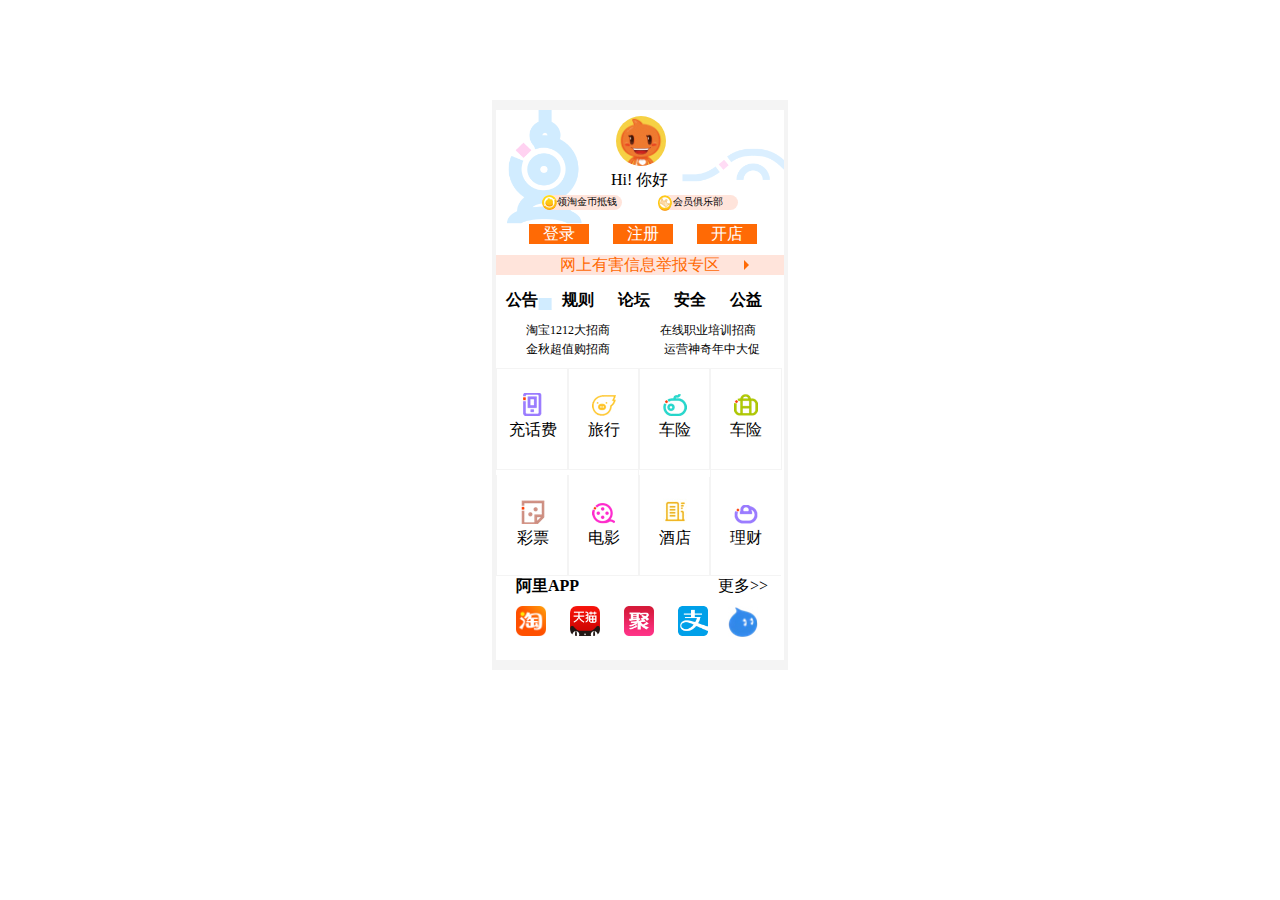
<file: 高级班作业/index.html>
<!DOCTYPE html>
<html>
	<head>
		<meta charset="utf-8" />
		<title></title>
		<link rel="stylesheet" type="text/css" href="css/淘宝首页.css"/>
	</head>
	<body>
		<div class="bigbox">
			<div class="box" >
				<img class="touxiang" src="img/头像.JPG"/>
				<p class="nihao">Hi! 你好</p>
				<div>
					<span id="jbi1" ><img style="position: relative; border-radius: 15px;" src="img/金币-1.jpg"/><span style="text-align: center; display: block; position: relative;top: -17px; left: 5px;height: 1px;">领淘金币抵钱</span></span>
					<span id="jbi2"><img style="position: relative; border-radius: 15px;" src="img/金币1.jpg"/><span style="text-align: center; display: block; position: relative;top: -18px; left: 0px;height: 1px;">会员俱乐部</span></span>
				</div>
				<div class="box1">
					<div style="height: 20px; width: 60px; background-color: #ff6a05; text-align: center; color: white">登录</div>
					<div style="height: 20px; width: 60px; background-color: #ff6a05; text-align: center; color: white">注册</div>
					<div style="height: 20px; width: 60px; background-color: #ff6a05; text-align: center; color: white">开店</div>
				</div>
				<div class="box2">
					<div style="color: #ff6a05;">网上有害信息举报专区</div>
					<div></div>
				</div>
				<div class="box3">
					<span>公告</span>
					<span>规则</span>
					<span>论坛</span>
					<span>安全</span>
					<span>公益</span>
				</div>
			</div>
			<div class="box4">
				<div>淘宝1212大招商</div>
				<div>在线职业培训招商</div>
				<div>金秋超值购招商</div>
				<div>运营神奇年中大促</div>
			</div>
			<div class="box5">
				<div id="xiaodianhua"><img src="img/小电话-1.jpg"/><br>充话费</div>
				<div id="zhutou"><img src="img/猪头.jpg"/><br>旅行</div>
				<div id="xiaoche"><img src="img/小车.jpg"/><br>车险</div>
				<div id="youxi"><img src="img/游戏.jpg"/><br>车险</div>
				<div id="caipiao"><img src="img/彩票.jpg"/><br>彩票</div>
				<div id="dianying"><img src="img/电影.jpg"/><br>电影</div>
				<div id="jiudian"><img src="img/酒店.jpg"/><br>酒店</div>
				<div id="licai"><img src="img/理财.jpg"/><br>理财</div>
			</div>
			<div class="box6">
				<p>阿里APP<span>更多>></span></p>
			</div>
			<div class="box7">
				<div id="tao"></div>
				<div id="tian"></div>
				<div id="ju"></div>
				<div id="zhi"></div>
				<div id="shui"></div>
			</div>
		</div>
	</body>
</html>
</file>
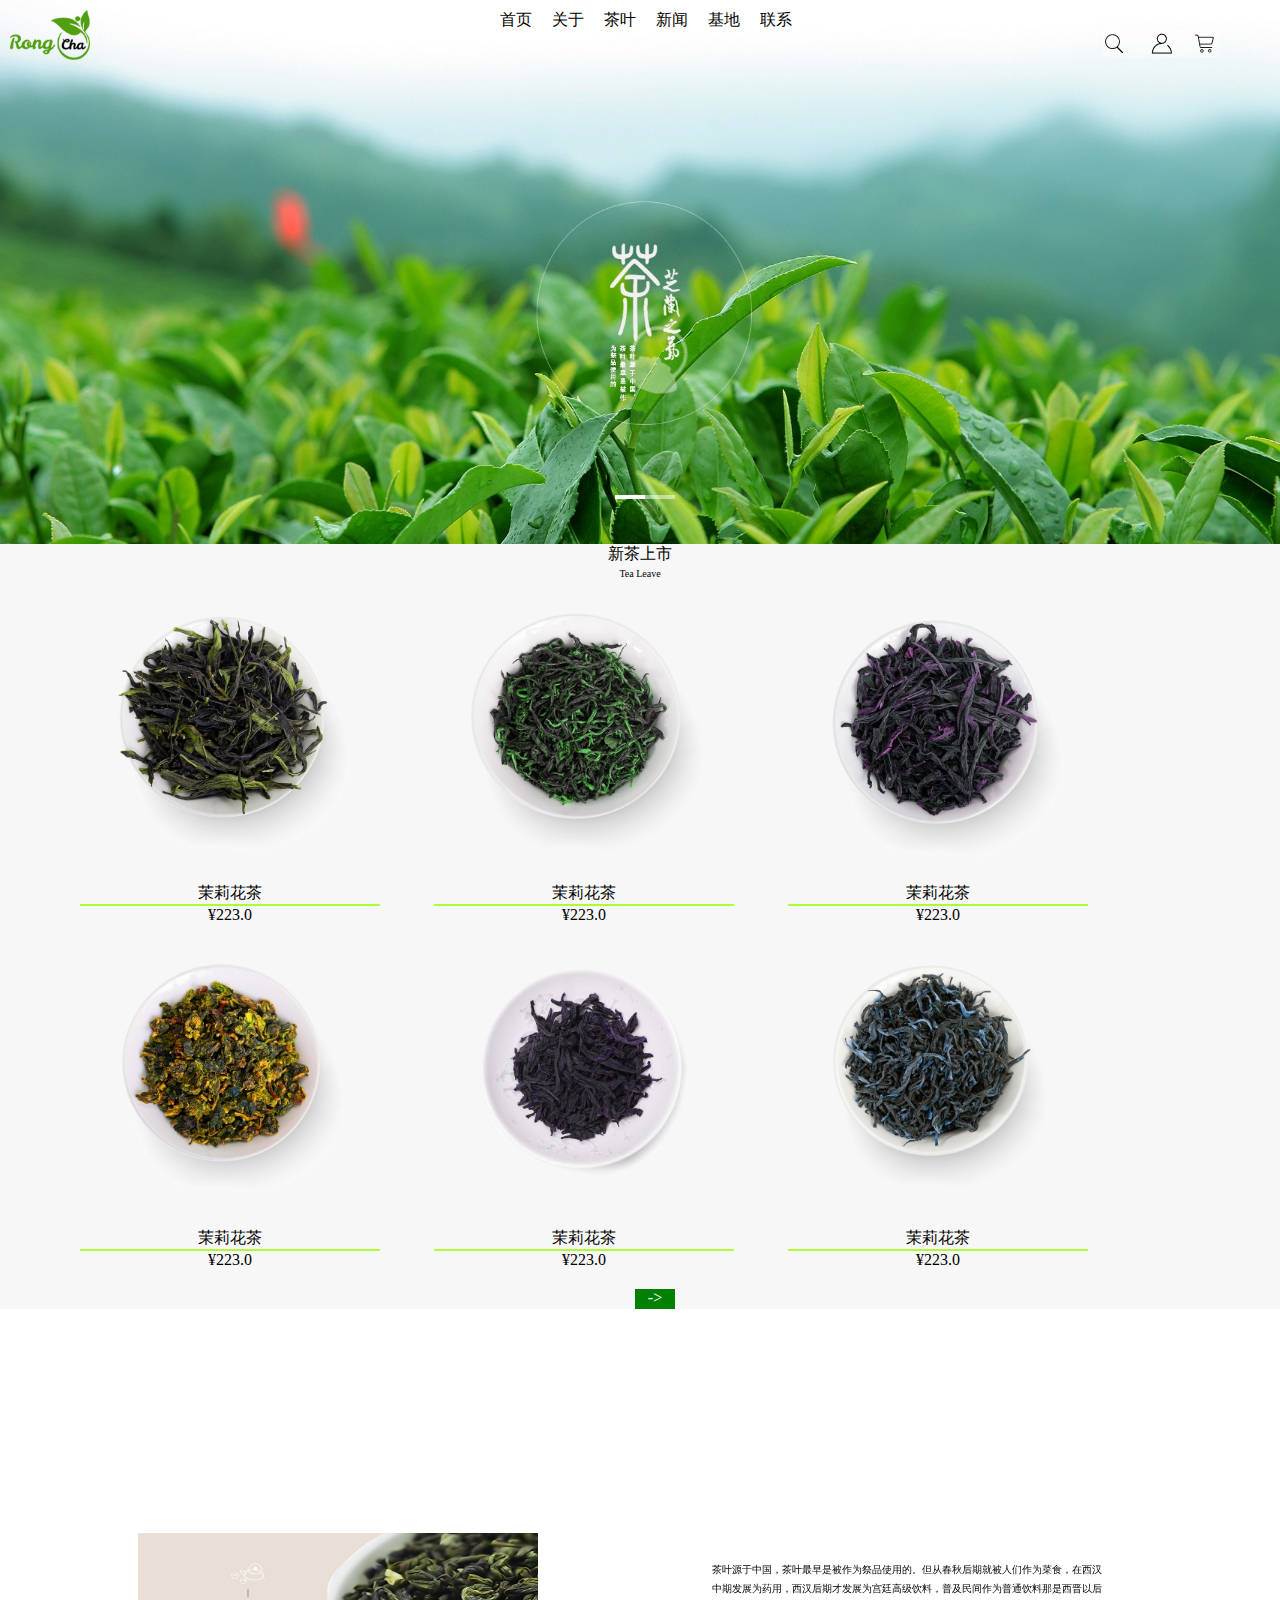
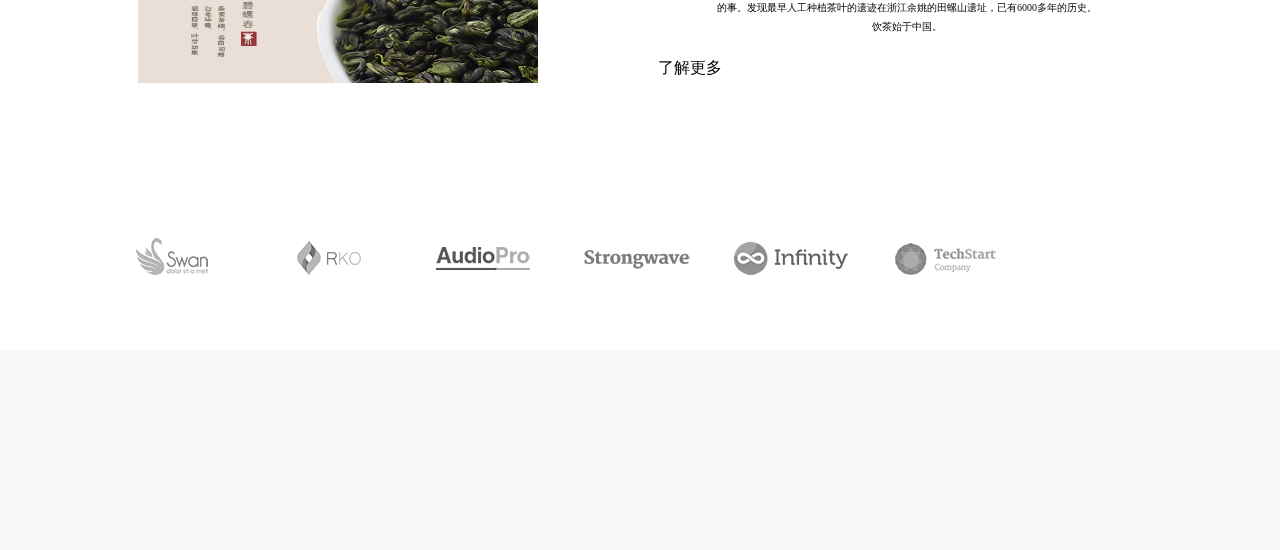
<file: Rang茶商城/Rang茶商城.html>
<!DOCTYPE html>
<html>
	<head>
		<meta charset="UTF-8">
		<title></title>
		<link rel="stylesheet" type="text/css" href="css/茶.css"/>
	</head>
	<body>
		<div>
			<div class="bigbox">
				<img style="width: 80px; height: 50px; position: absolute; top: 10px; left: 10px;" src="img/1.png"  />
				<ul class="list">
					<li>首页</li>
					<li>关于</li>
					<li>茶叶</li>
					<li>新闻</li>
					<li>基地</li>
					<li>联系</li>
				</ul>
				<img class="xiaotubiao" src="img/小图标.jpg"  />
				<div id="heng"></div>
				<div id="heng1"></div>
			</div>
			<div class="onebox" style="background-color: #f7f7f7;position: relative;top: -80px;">
				<p id="cha">新茶上市</p>
				<p id="tea">Tea Leave</p>
				<div>
					<div class="box">
						<img src="img/ia_100000003.jpg"  />
						<p>茉莉花茶</p>
						<span id="xian"></span>
						<p>¥223.0</p>
					</div>
					<div class="box">
						<img src="img/ia_100000004.jpg"  />
						<p>茉莉花茶</p>
						<span id="xian"></span>
						<p>¥223.0</p>
					</div>
					<div class="box">
						<img src="img/ia_100000005.jpg"  />
						<p>茉莉花茶</p>
						<span id="xian"></span>
						<p>¥223.0</p>
					</div>
					<div class="box">
						<img src="img/ia_100000006.jpg"  />
						<p>茉莉花茶</p>
						<span id="xian"></span>
						<p>¥223.0</p>
					</div>
					<div class="box">
						<img src="img/ia_100000007.jpg"  />
						<p>茉莉花茶</p>
						<span id="xian"></span>
						<p>¥223.0</p>
					</div>
					<div class="box">
						<img src="img/ia_100000008.jpg"  />
						<p>茉莉花茶</p>
						<span id="xian"></span>
						<p>¥223.0</p>
					</div>
					<span style="width: 100%;display: block; background-color: #f7f7f7;margin-top: 20px;">
						<div style="position: relative;; left: calc((100% - 120px)/2); width: 40px;height: 20px;background-color: green;color: white;text-align: center;">-></div>
					</span>
				</div>
			</div>
			<div class="box1"></div>
			<div>
				<div class="smallbox" style="position: relative;z-index: 10;">
					<p style="color: white;">关于我们</p>
					<p style="color: white;">About</p>
					<div class="smallbox1">
						<img src="img/ia_100000009.jpg"  />
						<div>
							<div class="zi">
								<div>茶叶源于中国，茶叶最早是被作为祭品使用的。但从春秋后期就被人们作为菜食，在西汉</div>
								<div>中期发展为药用，西汉后期才发展为宫廷高级饮料，普及民间作为普通饮料那是西晋以后</div>
								<div>的事。发现最早人工种植茶叶的遗迹在浙江余姚的田螺山遗址，已有6000多年的历史。</div>
								<div>饮茶始于中国。</div>
							</div>
							<div class="ljgd" ><p>了解更多</p></div>
						</div>
					</div>
				</div>
				<div class="e">
					<img src="img/ia_100000010.png"  />
					<img src="img/ia_100000011.png"  />
					<img src="img/ia_100000012.png"  />
					<img src="img/ia_100000013.png"  />
					<img src="img/ia_100000014.png"  />
					<img src="img/ia_100000015.png"  />
				</div>
				<div class="lxi">
					
				</div>
			</div>
		</div>
	</body>
</html>
</file>
<file: 高级班作业/css/淘宝首页.css>
*{
	margin: 0;
	padding: 0;
}
.bigbox{
	width: 288px;
	height: 550px;
	border-right: 4px solid #f4f4f4;
	border-left: 4px solid #f4f4f4;
	border-top: 10px solid #f4f4f4;
	border-bottom: 10px solid #f4f4f4;
	position: relative;
	margin: 100px auto;
	overflow: hidden;
}
.box{
	height: 200px;
	width: 320px;
	background-image: url(../img/背景.png);
	background-size: contain;
	overflow: hidden;
}
.nihao{
	position: absolute;
	top: 60px;
	left: 115px;
}
.touxiang{
	border-radius: 40px 40px 40px 40px;
	position:absolute;
	top: 6px;
	left:120px;
}
.box1{
	position: absolute;
	top: 114px;
	left: 23px;
	
}
.box1 div{
	display: inline-block;
	margin: 0 10px;
}
.box2{
	position: absolute;
	top: 145px;
	height: 20px ;
	width: 100%;
	background-color: #ffe4db;
	text-align: center;
}
.box2 div:nth-child(2){
	width: 0;
	height: 0;
	border: 5px solid transparent;
	border-left: 5px solid #ff6a05;
	position: absolute;
	top: 5px;
	right: 30px;
}
.box3{
	position: absolute;
	top: 180px;
}
.box3 span{
	font-weight: 700;
	margin: 0 10px;
}
.box4 div{
	display: inline-block;
	font-size: 12px;
	position: relative;
	top:10px;
}
.box4 div:nth-child(1){
	margin-left: 30px;
}
.box4 div:nth-child(2){
	margin-left: 46px;
}
.box4 div:nth-child(3){
	margin-left: 30px;
}
.box4 div:nth-child(4){
	margin-left: 50px;
}
.box5 div{
	display: inline-block;
	position: relative;
	top: 20px;
}
.box6{
	position: relative;
	top: 10px;
	margin-top: 10px;
	margin-left: 20px;
	height: 20px;
}
.box6 p{
	font-weight: 900;
}
.box6 span{
	font-weight: 300;
	float: right;
	padding-right: 16px;
}
.box7{
	position: relative;
	top: 10px;
	padding: 10px;
}
.box7 div{
	display: inline-block;
	margin-top: 15px;
	margin: 0 10px;
	margin-left:10px;
}
#jbi1,#jbi2{
	font-size: 10px;
}
#jbi1{
	display: inline-block;
	width: 80px;
	height: 15px;
	background-color: #ffe4db;
	border-radius: 10px 10px 10px 10px;
	position: absolute;
	top: 85px;
	left: 46px;
}
#jbi2{
	display: inline-block;
	width: 80px;
	height: 15px;
	background-color: #ffe4db;
	border-radius: 10px 10px 10px 10px;
	position: absolute;
	top: 85px;
	right: 46px;
}

#xiaodianhua{
	width: 71px;
	height: 76px;
	border: 1px solid #f4f4f4;
	text-align: center;
	padding-top: 24px;
}
#zhutou{
	width: 71px;
	height: 74px;
	border: 1px solid #f4f4f4;
	text-align: center;
	padding-top: 26px;
	margin: -6px;
}
#xiaoche{
	width: 71px;
	height: 75px;
	border: 1px solid #f4f4f4;
	text-align: center;
	padding-top: 25px;
}
#youxi{
	width: 71px;
	height: 75px;
	border: 1px solid #f4f4f4;
	text-align: center;
	padding-top: 25px;
	margin: -6px;
}
#caipiao{
	width: 71px;
	height: 75px;
	border: 1px solid #f4f4f4;
	border-top: 0px solid #f4f4f4;
	text-align: center;
	padding-top: 25px;
}
#dianying{
	width: 71px;
	height: 72px;
	border: 1px solid #f4f4f4;
	border-top: 0px solid #f4f4f4;
	text-align: center;
	padding-top: 28px;
	margin-left: -6px;
}
#jiudian{
	width: 71px;
	height: 77px;
	border: 1px solid #f4f4f4;
	border-top: 0px solid #f4f4f4;
	text-align: center;
	padding-top: 28px;
	margin-left: -6px;
}
#licai{
	width: 71px;
	height: 70px;
	border: 1px solid #f4f4f4;
	border-top: 0px solid #f4f4f4;
	border-right: 0px solid #f4f4f4;
	text-align: center;
	padding-top: 28px;
	margin-left: -6px;
}
#tao{
	width: 30px;
	height: 30px;
	background-image: url(../img/淘.png);
	background-size: contain;
	
}
#tian{
	width: 30px;
	height: 30px;
	background-image: url(../img/天猫.png);
	background-size: contain;
	
}
#ju{
	width: 30px;
	height: 30px;
	background-image: url(../img/聚.png);
	background-size: contain;
	
}
#zhi{
	width: 30px;
	height: 30px;
	background-image: url(../img/支.png);
	background-size: contain;
	
}
#shui{
	width: 30px;
	height: 32px;
	background-image: url(../img/水.jpg);
	background-size: contain;
	position: absolute;
	
}
</file>
<file: Rang茶商城/css/茶.css>
*{
	margin: 0;
	padding: 0;
}
html,body{
	height: 100%;
}
.bigbox{
	position: relative;
	width: 100%;
	height: 750px;
	background-image: url(../img/2.jpg);
	background-size: contain;
	background-repeat: no-repeat;
	z-index: 10;
}
.list{
	font-size: 0;
	list-style: none;
	padding-left: calc((100% - 300px)/2);
	padding-top: 10px;
}
.list li{
	margin: 0 10px;
	float: left;
	font-size: 16px;
	font-weight: 400;
	/*text-align: center;*/
	
}
.xiaotubiao{
	position: absolute;
	top: 30px;
	right: 60px;
}
.onebox{
	z-index: 10;
	position: relative;
}
.onebox div{
	display:inline-block;
	margin: 0 10px;
	margin-left: 40px;
}
.box{
	width: 300px;
	height: 300px;
}
.box img{
	width: 300px;
	height: 300px;
}
.box p{
	text-align: center;
}
.box1{
	width: 100%;
	height: 110%;
	background-image: url(../img/ia_100000022.jpg);
	background-size: contain;
	background-repeat: no-repeat;
	position: fixed;
	top: 0px;
	z-index: 1;
}
.smallbox{
	text-align: center;
	position: relative;
	top: 80px;
}
.smallbox1{
	width: 80%;
	height: 200px;
	background: white;
	position: relative;
	left: 10%;
	
}
.smallbox1 img{
	width: 400px;
	height: 150px;
	position: absolute;
	left: 10px;
	top: calc((200px - 150px)/2);
	
}
.zi{
	font-size: 10px;
	position: absolute;
	right: 50px;
	top: 50px;
}
.zi div{
	margin: 5px auto;
}

.ljgd {
	position: relative;
	bottom: -150px;
}
.ljgd p{
	position: relative;
	right: -50px;
}
.e{
	background-color: white;
	position: relative;
	top: 150px;
	z-index: 10;
	width: 100%;
	height: 172px;
	padding-left: 100px;
}
.e img{
	position: relative;
	top: 50px;
}
.lxi{
	position: relative;
	z-index: 10;
	top: 150px;
	width: 100%;
	height: 200px;
	background-color: #f7f7f7;
}
#heng{
	position: absolute;
	top: 66%;
	left: calc((100% - 50px)/2);
	height: 4px;
	width: 30px;
	background: white;
}
#heng1{
	position: absolute;
	top: 66%;
	left: calc((100% + 10px)/2);
	height: 4px;
	width: 30px;
	background: white;
	opacity: 0.5;
}
#cha{
	text-align: center;
	margin-top: -126px;
}
#tea{
	font-size: 10px;
	font-weight: 300;
	text-align: center;
	margin-top: 3px;
}
#xian{
	height: 2px;
	width: 300px;
	float: left;
	background-color: greenyellow;
}
</file>
